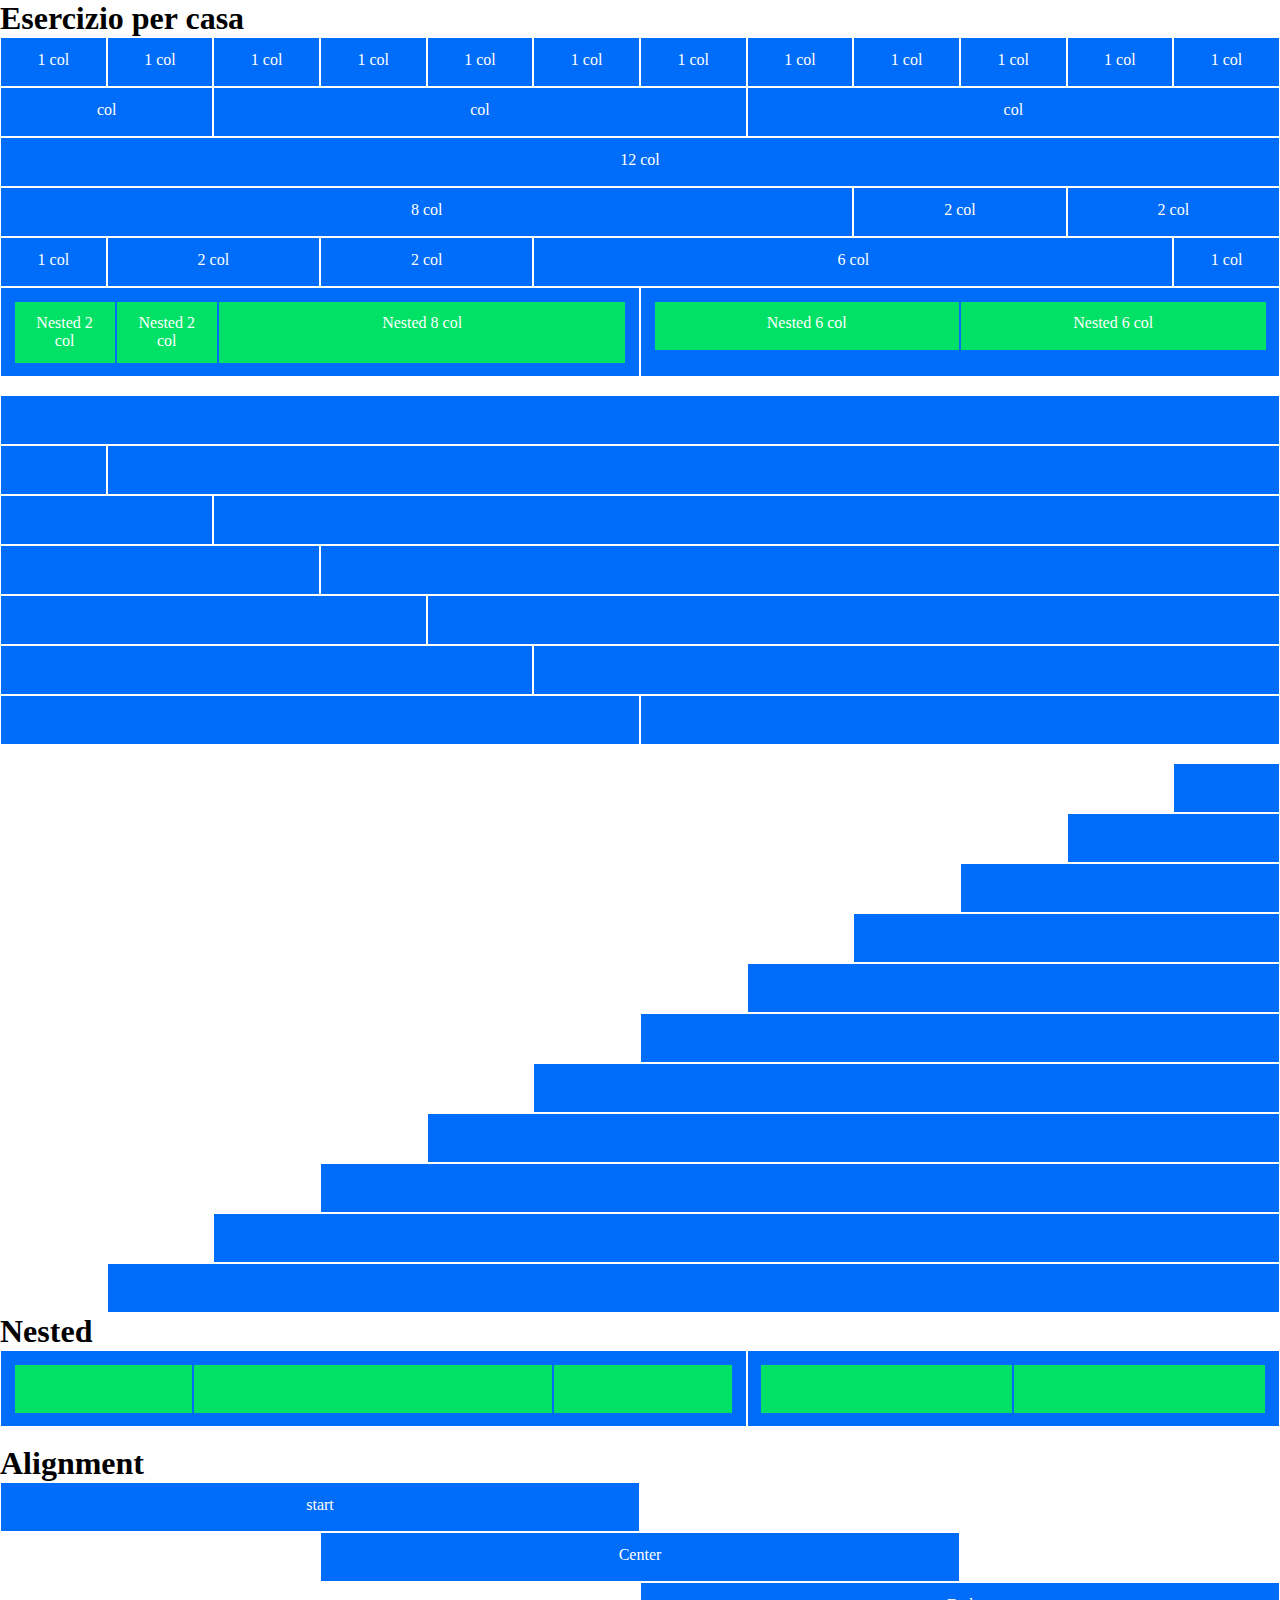
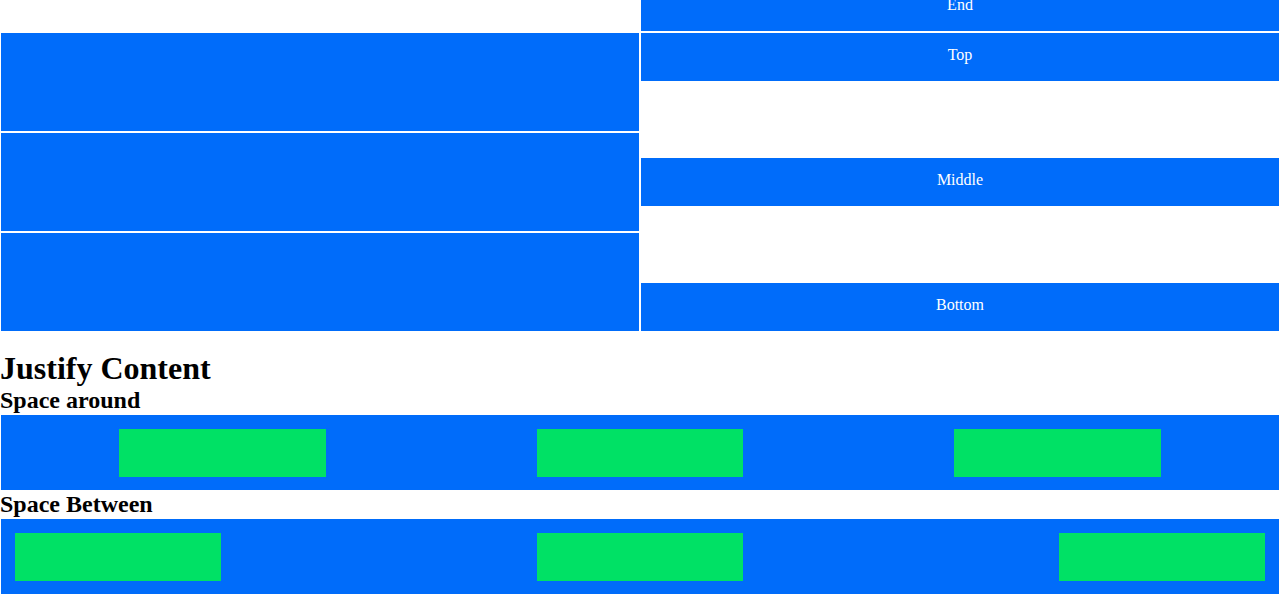
<file: index.html>
<!DOCTYPE html>
<html lang="en">
<head>
    <meta charset="UTF-8">
    <meta http-equiv="X-UA-Compatible" content="IE=edge">
    <meta name="viewport" content="width=device-width, initial-scale=1.0">
    <link rel="stylesheet" href="framework12flex.css">
    <link rel="stylesheet" href="style.css">
    <title>12_Bool</title>
</head>
<body>
    <div class="container">
        
        <h1>Esercizio per casa</h1>

        <div class="row">

            <div class="col-xs-1">
                1 col
            </div>
            <div class="col-xs-1">
                1 col
            </div>
            <div class="col-xs-1">
                1 col
            </div>
            <div class="col-xs-1">
                1 col
            </div>
            <div class="col-xs-1">
                1 col
            </div>
            <div class="col-xs-1">
                1 col
            </div>
            <div class="col-xs-1">
                1 col
            </div>
            <div class="col-xs-1">
                1 col
            </div>
            <div class="col-xs-1">
                1 col
            </div>
            <div class="col-xs-1">
                1 col
            </div>
            <div class="col-xs-1">
                1 col
            </div>
            <div class="col-xs-1">
                1 col
            </div>
            
        </div>

        <div class="row">

            <div class="col-xs-2">col</div>
            <div class="col-xs-5">col</div>
            <div class="col-xs-5">col</div>

        </div>

        <div class="row">
            <div class="col-xs-12">12 col</div>
        </div>

        <div class="row">
            <div class="col-xs-8"> 8 col</div>
            <div class="col-xs-2">2 col</div>
            <div class="col-xs-2">2 col</div>
        </div>

        <div class="row">
            <div class="col-xs-1">1 col</div>
            <div class="col-xs-2">2 col</div>
            <div class="col-xs-2">2 col</div>
            <div class="col-xs-6">6 col</div>
            <div class="col-xs-1">1 col</div>
        </div>

        <div class="row">
            
            <div class="col-xs-6">
                <div class="row">    
                    <div class="col-xs-2">Nested 2 col</div>
                    <div class="col-xs-2">Nested 2 col</div>
                    <div class="col-xs-8">Nested 8 col</div>
                </div>
            </div>

            <div class="col-xs-6">
                <div class="row">
                    <div class="col-xs-6">Nested 6 col</div>
                    <div class="col-xs-6">Nested 6 col</div>
                </div>
            </div>
        </div>
            
        <br>
            
        <div class="row">
            <div class="col-xs-12"></div>
        </div>
        <div class="row">
            <div class="col-xs-1"></div>
            <div class="col-xs-11"></div>
        </div>

        <div class="row">
            <div class="col-xs-2"></div>
            <div class="col-xs-10"></div>
        </div>

        <div class="row">
            <div class="col-xs-3"></div>
            <div class="col-xs-9"></div>
        </div>

        <div class="row">
            <div class="col-xs-4"></div>
            <div class="col-xs-8"></div>
        </div>

        <div class="row">
            <div class="col-xs-5"></div>
            <div class="col-xs-7"></div>
        </div>

        <div class="row">
            <div class="col-xs-6"></div>
            <div class="col-xs-6"></div>
        </div>

        <br>

        <div class="row">
            <div class="offset-xs-11 col-xs-1"></div>
        </div>
        
        <div class="row">
            <div class="offset-xs-10 col-xs-2"></div>
        </div>

        <div class="row">
            <div class="offset-xs-9 col-xs-3"></div>
        </div>
        
        <div class="row">
            <div class="offset-xs-8 col-xs-4"></div>
        </div>

        <div class="row">
            <div class="offset-xs-7 col-xs-5"></div>
        </div>

        <div class="row">
            <div class="offset-xs-6 col-xs-6"></div>
        </div>

        <div class="row">
            <div class="offset-xs-5 col-xs-7"></div>
        </div>

        <div class="row">
            <div class="offset-xs-4 col-xs-8"></div>
        </div>

        <div class="row">
            <div class="offset-xs-3 col-xs-9"></div>
        </div>

        <div class="row">
            <div class="offset-xs-2 col-xs-10"></div>
        </div>

        <div class="row">
            <div class="offset-xs-1 col-xs-11"></div>
        </div>

        <h1>Nested</h1>

        <div class="row">   
            <div class="col-xs-7">
                <div class="row">
                    <div class="col-xs-3"></div>
                    <div class="col-xs-6"></div>
                    <div class="col-xs-3"></div>
                </div>
            </div>
            <div class="col-xs-5">
                <div class="row">
                    <div class="col-xs-6"></div>
                    <div class="col-xs-6"></div>
                </div>
            </div>
        </div>

        <br>

        <h1>Alignment</h1>

        <div class="row">
            <div class="col-xs-6">start</div>
        </div>

        <div class="row">
            <div class="offset-xs-3 col-xs-6">Center</div>
        </div>

        <div class="row">
            <div class="offset-xs-6 col-xs-6">End</div>
        </div>

        <div class="row top">
            <div class="col-xs-6 double"></div>
            <div class="col-xs-6">Top</div>
        </div>

        <div class="row middle">
            <div class="col-xs-6 double"></div>
            <div class="col-xs-6">Middle</div>
        </div>


        <div class="row bottom">
            <div class="col-xs-6 double"></div>
            <div class="col-xs-6">Bottom</div>
        </div>
        
        <br>

        <h1>Justify Content</h1>
        
        <h2>Space around</h2>
        
        <div class="row">
            <div class="col-xs-12">
                <div class="row space-around">
                    <div class="col-xs-2"></div>
                    <div class="col-xs-2"></div>
                    <div class="col-xs-2"></div>
                </div>
            </div>
        </div>

        <h2>Space Between</h2>

        <div class="row">
            <div class="col-xs-12">
                <div class="row space-between">
                    <div class="col-xs-2"></div>
                    <div class="col-xs-2"></div>
                    <div class="col-xs-2"></div>
                </div>
            </div>
        </div>
    
    </div>

</body>
</html>
</file>
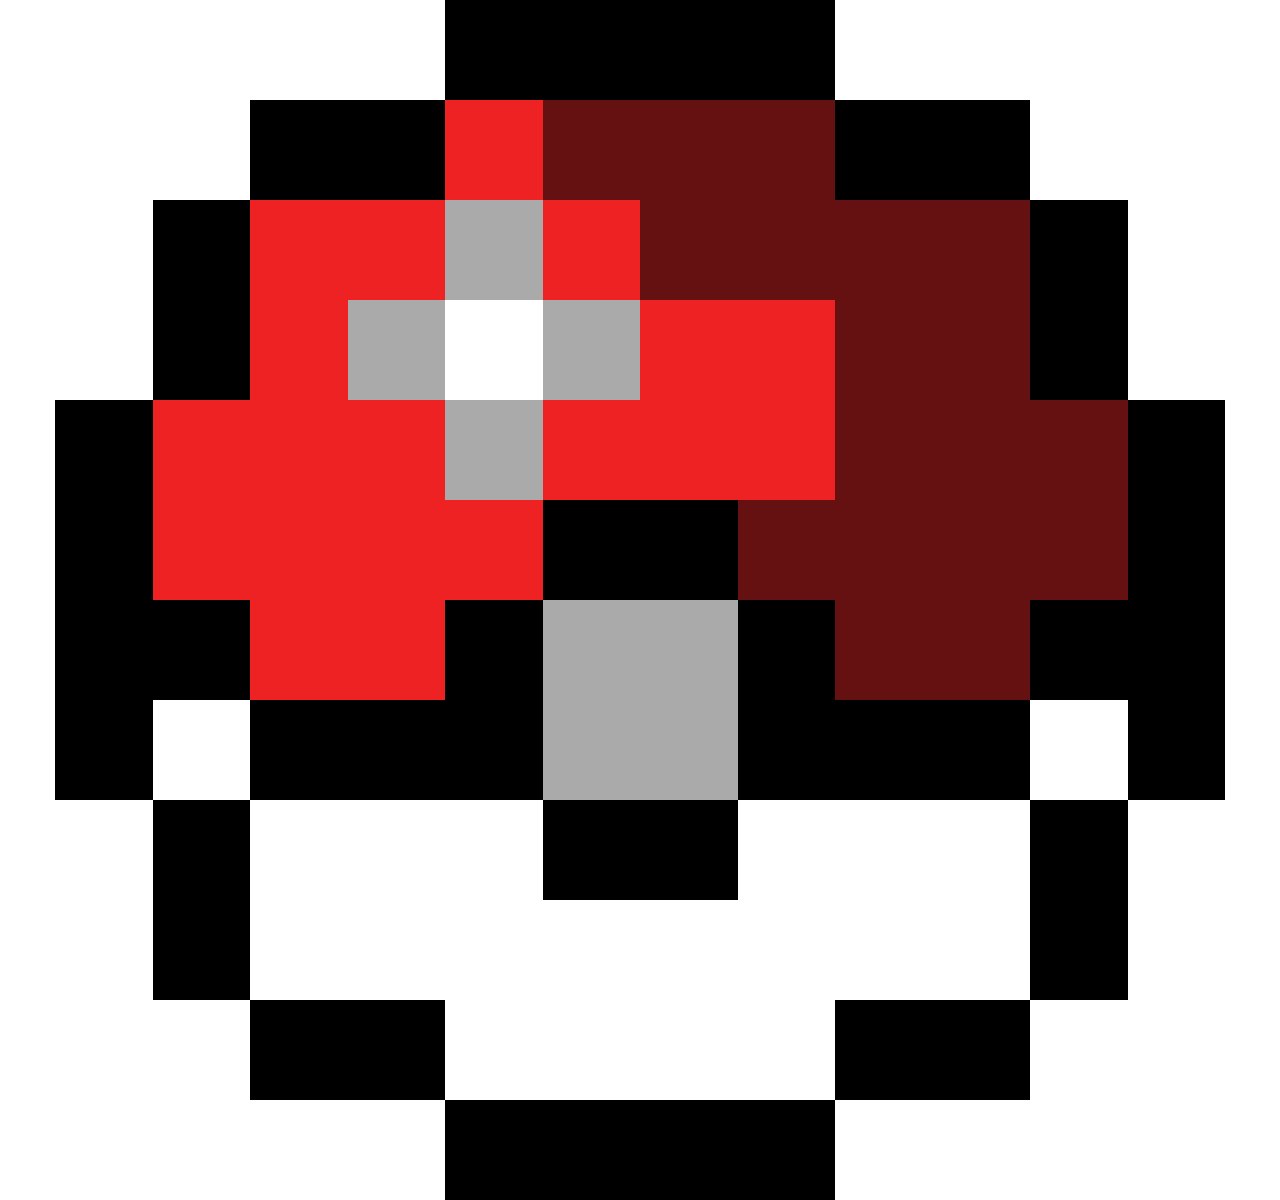
<file: Bonus/bonus.html>
<!DOCTYPE html>
<html lang="en">
<head>
    <meta charset="UTF-8">
    <meta http-equiv="X-UA-Compatible" content="IE=edge">
    <meta name="viewport" content="width=device-width, initial-scale=1.0">
    <link rel="stylesheet" href="../framework12flex.css">
    <link rel="stylesheet" href="stylebonus.css">
    <title>Pokéball</title>
</head>
<body>
    <div class="container">
        
        <div class="row">
            <div class="offset-xs-4"></div>
            <div class="col-xs-4 black"></div>
            <div class="offset-xs-4"></div>
        </div>

        <div class="row">
            <div class="offset-xs-2"></div>
            <div class="col-xs-2 black"></div>
            <div class="col-xs-1 red"></div>
            <div class="col-xs-3 red-shadow"></div>
            <div class="col-xs-2 black"></div>
            <div class="offset-xs-2"></div>
        </div>

        <div class="row">
            <div class="offset-xs-1"></div>
            <div class="col-xs-1 black"></div>
            <div class="col-xs-2 red"></div>
            <div class="col-xs-1 grey"></div>
            <div class="col-xs-1 red"></div>
            <div class="col-xs-4 red-shadow"></div>
            <div class="col-xs-1 black"></div>
            <div class="offset-xs-1"></div>
        </div>

        <div class="row">
            <div class="offset-xs-1"></div>
            <div class="col-xs-1 black"></div>
            <div class="col-xs-1 red"></div>
            <div class="col-xs-1 grey"></div>
            <div class="offset-xs-1"></div>
            <div class="col-xs-1 grey"></div>
            <div class="col-xs-2 red"></div>
            <div class="col-xs-2 red-shadow"></div>
            <div class="col-xs-1 black"></div>
            <div class="offset-xs-1"></div>
        </div>

        <div class="row">
            <div class="col-xs-1 black"></div>
            <div class="col-xs-3 red"></div>
            <div class="col-xs-1 grey"></div>
            <div class="col-xs-3 red"></div>
            <div class="col-xs-3 red-shadow"></div>
            <div class="col-xs-1 black"></div>
        </div>

        <div class="row">
            <div class="col-xs-1 black"></div>
            <div class="col-xs-4 red"></div>
            <div class="col-xs-2 black"></div>
            <div class="col-xs-4 red-shadow"></div>
            <div class="col-xs-1 black"></div>
        </div>

        <div class="row">
            <div class="col-xs-2 black"></div>
            <div class="col-xs-2 red"></div>
            <div class="col-xs-1 black"></div>
            <div class="col-xs-2 grey"></div>
            <div class="col-xs-1 black"></div>
            <div class="col-xs-2 red-shadow"></div>
            <div class="col-xs-2 black"></div>
        </div>

        <div class="row">
            <div class="col-xs-1 black"></div>
            <div class="offset-xs-1"></div>
            <div class="col-xs-3 black"></div>
            <div class="col-xs-2 grey"></div>
            <div class="col-xs-3 black"></div>
            <div class="offset-xs-1"></div>
            <div class="col-xs-1 black"></div>
        </div>

        <div class="row">
            <div class="offset-xs-1"></div>
            <div class="col-xs-1 black"></div>
            <div class="offset-xs-3"></div>
            <div class="col-xs-2 black"></div>
            <div class="offset-xs-3"></div>
            <div class="col-xs-1 black"></div>
            <div class="offset-xs-1"></div>
        </div>

        <div class="row">
            <div class="offset-xs-1"></div>
            <div class="col-xs-1 black"></div>
            <div class="offset-xs-8"></div>
            <div class="col-xs-1 black"></div>
            <div class="offset-xs-1"></div>
        </div>

        <div class="row">
            <div class="offset-xs-2"></div>
            <div class="col-xs-2 black"></div>
            <div class="offset-xs-4"></div>
            <div class="col-xs-2 black"></div>
            <div class="offset-xs-2"></div>
        </div>

        <div class="row">
            <div class="offset-xs-4"></div>
            <div class="col-xs-4 black"></div>
            <div class="offset-xs-4"></div>
        </div>
















    </div>
</body>
</html>
</file>
<file: framework12flex.css>
*{
    margin: 0;
    padding: 0;
    box-sizing: border-box;
}

.container{
    margin: 0 auto;
}

.row {
    display: flex;
    flex-direction: row;
    flex-wrap: wrap;
}

[class*=".col-"] {
    flex: 0 0 auto;
}

.top{
    align-items: flex-start;
}
.middle{
    align-items: center;
}
.bottom{
    align-items: flex-end;
}

.space-around{
    justify-content: space-around;
}
.space-between{
    justify-content: space-between;
}
/* Sezione colonne */

.col-xs-1{
    flex-basis: calc((100% / 12) * 1);
    max-width: calc((100% / 12) * 1);
}
.col-xs-2{
    flex-basis: calc((100% / 12) * 2);
    max-width: calc((100% / 12) * 2);
}
.col-xs-3{
    flex-basis: calc((100% / 12) * 3);
    max-width: calc((100% / 12) * 3);
}
.col-xs-4{
    flex-basis: calc((100% / 12) * 4);
    max-width: calc((100% / 12) * 4);
}
.col-xs-5{
    flex-basis: calc((100% / 12) * 5);
    max-width: calc((100% / 12) * 5);
}
.col-xs-6{
    flex-basis: calc((100% / 12) * 6);
    max-width: calc((100% / 12) * 6);
}
.col-xs-7{
    flex-basis: calc((100% / 12) * 7);
    max-width: calc((100% / 12) * 7);
}
.col-xs-8{
    flex-basis: calc((100% / 12) * 8);
    max-width: calc((100% / 12) * 8);
}
.col-xs-9{
    flex-basis: calc((100% / 12) * 9);
    max-width: calc((100% / 12) * 9);
}
.col-xs-10{
    flex-basis: calc((100% / 12) * 10);
    max-width: calc((100% / 12) * 10);
}
.col-xs-11{
    flex-basis: calc((100% / 12) * 11);
    max-width: calc((100% / 12) * 11);
}
.col-xs-12{
    flex-basis: calc((100% / 12) * 12);
    max-width: calc((100% / 12) * 12);
}

/*Sezeione offset*/


.offset-xs-1{
    margin-left: calc((100% / 12) * 1);
}
.offset-xs-2{
    margin-left: calc((100% / 12) * 2);
}
.offset-xs-3{
    margin-left: calc((100% / 12) * 3);
}
.offset-xs-4{
    margin-left: calc((100% / 12) * 4);
}
.offset-xs-5{
    margin-left: calc((100% / 12) * 5);
}
.offset-xs-6{
    margin-left: calc((100% / 12) * 6);
}
.offset-xs-7{
    margin-left: calc((100% / 12) * 7);
}
.offset-xs-8{
    margin-left: calc((100% / 12) * 8);
}
.offset-xs-9{
    margin-left: calc((100% / 12) * 9);
}
.offset-xs-10{
    margin-left: calc((100% / 12) * 10);
}
.offset-xs-11{
    margin-left: calc((100% / 12) * 11);
}
.offset-xs-12{
    margin-left: calc((100% / 12) * 12);
}
</file>
<file: style.css>
[class*="col-"] {
    background-color: rgb(0,108,250);
    min-height: 50px;
    text-align: center;
    border: 1px white solid;
    color: white;
    padding: 12.5px;
}

.row .row > div{
    background-color: rgb(0,225,101);
    border:1px solid rgb(0,108,250);
}

.double{
    min-height: 100px;
}
</file>
<file: Bonus/stylebonus.css>
[class*="col-"] {
    height: 100px;
}

.container{
    max-width: 1170px;
    margin: 0 auto;
}

.black{
    background-color: black;
}
.red{
    background-color: rgb(238,34,34);
}
.red-shadow{
    background-color: rgb(102,17,17);
}
.grey{
    background-color: rgb(170, 170, 170);
}
</file>
